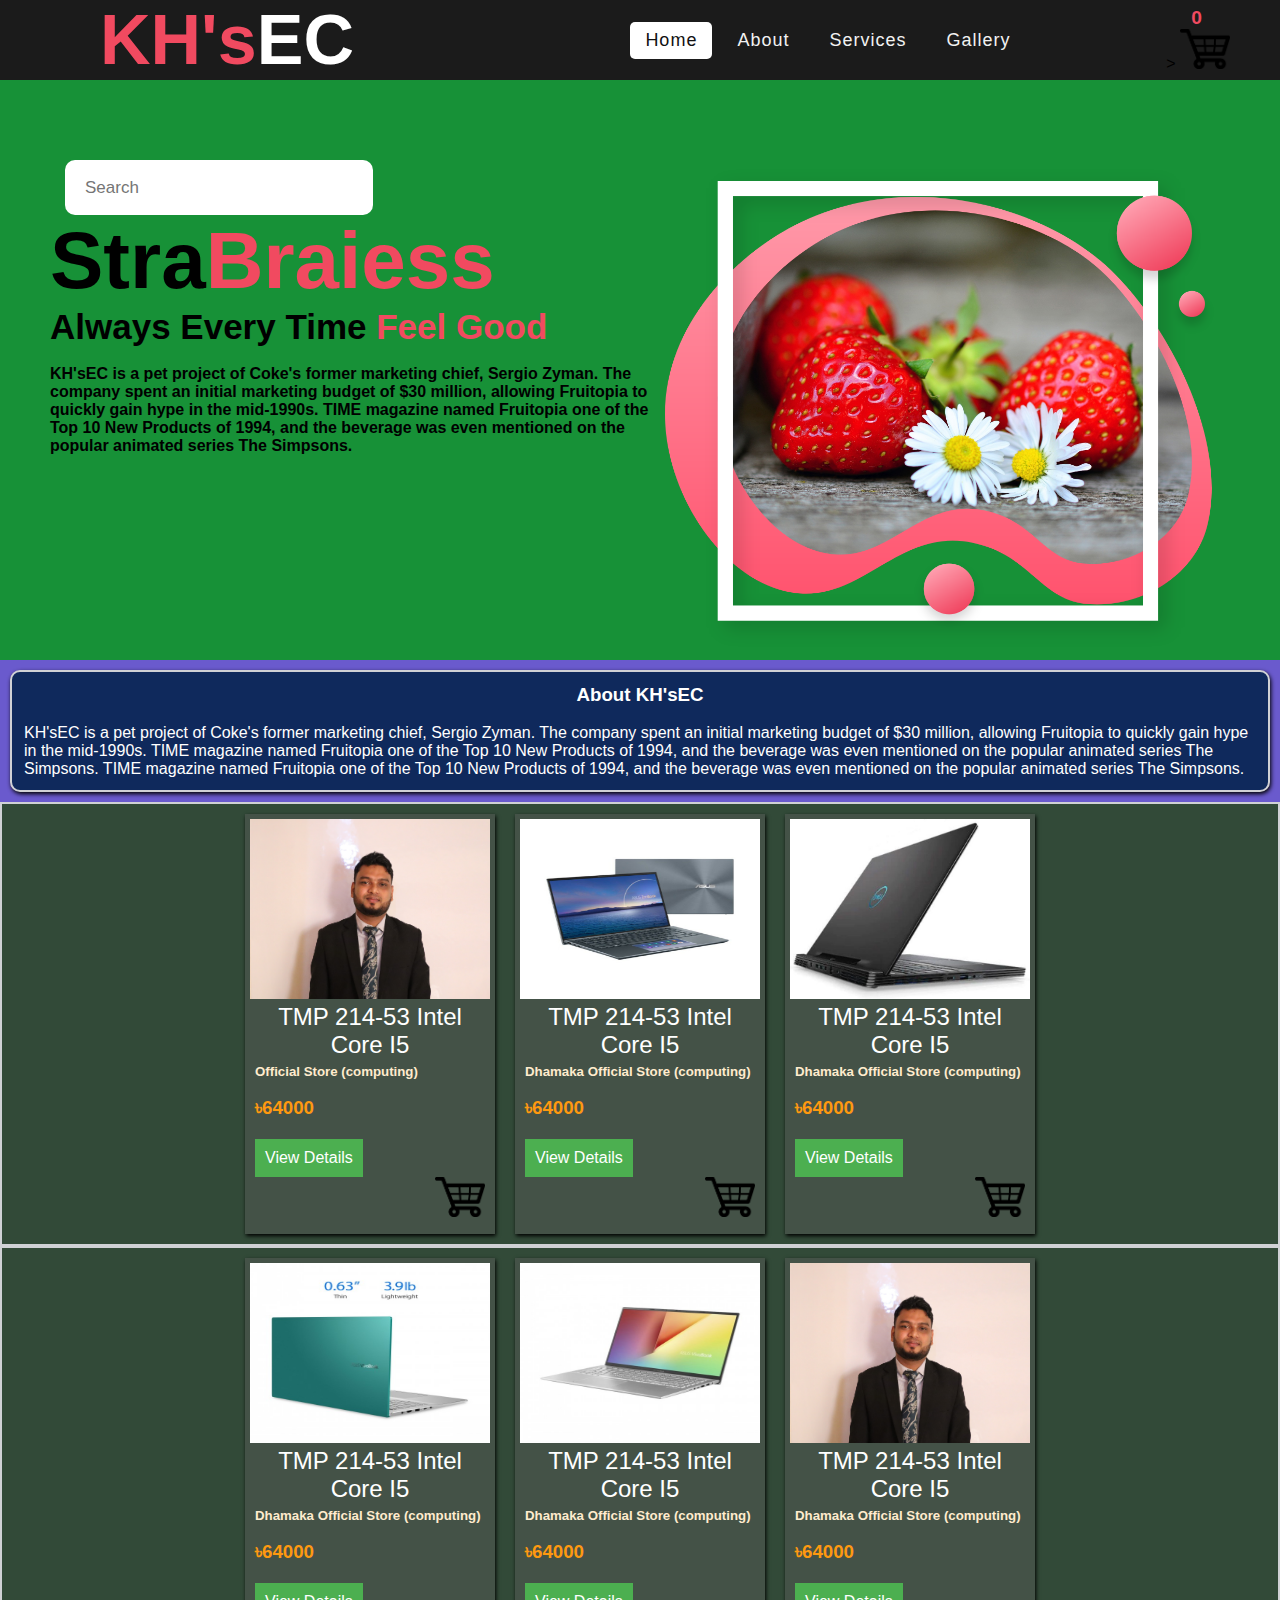
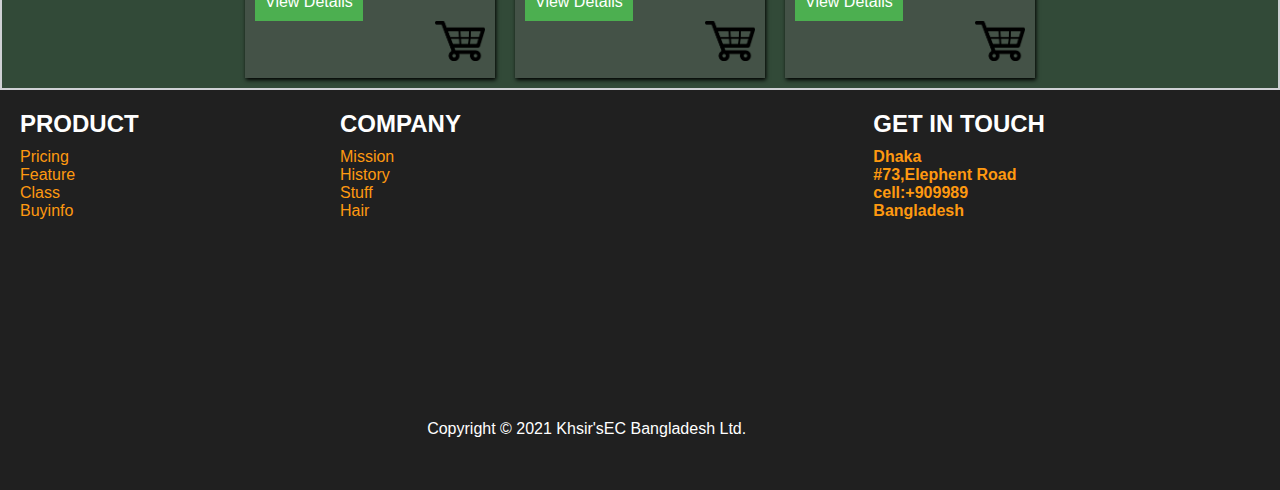
<file: index.html>
<!DOCTYPE html>
<html lang="en">
  <head>
    <meta charset="UTF-8" />
    <meta http-equiv="X-UA-Compatible" content="IE=edge" />
    <meta name="viewport" content="width=device-width, initial-scale=1.0" />
    <link rel="preconnect" href="https://fonts.googleapis.com" />
    <link rel="preconnect" href="https://fonts.gstatic.com" crossorigin />
    <link
      href="https://fonts.googleapis.com/css2?family=Dosis&display=swap"
      rel="stylesheet"
    />
    <link rel="stylesheet" type="text/css" href="css/style.css" />
    <link rel="stylesheet" href="https://cdnjs.cloudflare.com/ajax/libs/font-awesome/4.7.0/css/font-awesome.min.css">
    
    <link rel="stylesheet" href="https://cdnjs.cloudflare.com/ajax/libs/font-awesome/5.15.3/css/all.min.css"/>

   
    <title>KH'sEC</title>
  </head>

  <body>
    <div class="container">
      <div class="header">
        <nav>
          <div class="logo">
             <h1><span style="color:#F14A60;">KH's</span>EC</h1>
          </div>
          <input type="checkbox" id="click">
          <label for="click" class="menu-btn">
          <i class="fas fa-bars"></i>
          </label>
          
          <ul>
             <li><a class="active" href="#">Home</a></li>
             <li><a href="#">About</a></li>
             <li><a href="#">Services</a></li>
             <li><a href="#">Gallery</a></li>
             
            
             
            
          </ul>
          
          <div class="nav-icon">
            <h4 style="color: #F14A60; padding-left: 25px; font-size: larger;" id="incrementtext">0</h4>>
           <img class="icon-img" src="img/cart.png" /></h1> 
           
          </div>
          
          
       </nav>
      </div>
      <div class="banner">
        <div class="banner-inner">
          <div class="left-colum">
            <div class="searchbox">
              
              <input type="text" name="" placeholder="Search" />
            </div>
            <div class="detail">
              <h1>Stra<span>Braiess</span></h1>
              <h3>Always Every Time <span>Feel Good</span></h3>
              <br />
              <h4>
                KH'sEC is a pet project of Coke's former marketing chief, Sergio Zyman. The company spent an initial marketing budget of $30 million, allowing Fruitopia to quickly gain hype in the mid-1990s. TIME magazine named Fruitopia one of the Top 10 New Products of 1994, and the beverage was even mentioned on the popular animated series The Simpsons.
              </h4>
            </div>
          </div>
          <div class="right-colum">
            <img src="img/feature.png" />
          </div>
        </div>
      </div>
      <div class="heading-text">
        <div class="card-heading-text">
          <h3 style="display: flex; justify-content: center;">About KH'sEC</h3>
          <br>
          <p>KH'sEC is a pet project of Coke's former marketing chief, Sergio Zyman. The company spent an initial marketing budget of $30 million, allowing Fruitopia to quickly gain hype in the mid-1990s. TIME magazine named Fruitopia one of the Top 10 New Products of 1994, and the beverage was even mentioned on the popular animated series The Simpsons. TIME magazine named Fruitopia one of the Top 10 New Products of 1994, and the beverage was even mentioned on the popular animated series The Simpsons.</p>
        </div>
      </div>
      <div class="card-section-one">
        <div class="containers">
          
          <div class="card">
            <img class="image" src="img/khair.jpg" />
            <div class="title">TMP 214-53 Intel Core I5</div>
            <div class="image-description">
             <h5>Official Store (computing)</h5>
              <br>
              

             <h3 style="color: #FE9910;">৳64000</h3>
              <section class="sec">
             <a href="page02/index.html"><button class="button">View Details</button></a>
             <div class="nav-icon">
    <span class="btn" onclick="incrementButton()"><img  class="icon-img" src="img/cart.png" /></span>
            </div>
          </section>
            
            
            </div>
          
            
          </div>
         
          

          <div class="card">
            <img class="image" src="img/05.jpg" />
            <div class="title">TMP 214-53 Intel Core I5</div>
            <div class="image-description">
             <h5> Dhamaka Official Store (computing)</h5>
              <br>

             <h3 style="color: #FE9910;">৳64000</h3> 

             <section class="sec">
              <a href="page02/index.html"><button class="button">View Details</button></a>
              <div class="nav-icon">
     <span class="btn" onclick="incrementButton()"><img  class="icon-img" src="img/cart.png" /></span>
             </div>
           </section>
                      
            </div>
          </div>
        
        <a href="page02/index.html">
          <div class="card">
            <img class="image" src="img/06.png" />
            <div class="title">TMP 214-53 Intel Core I5</div>
            <div class="image-description">
             <h5> Dhamaka Official Store (computing)</h5>
              <br>

             <h3 style="color: #FE9910;">৳64000</h3> 
             <section class="sec">
              <a href="page02/index.html"><button class="button">View Details</button></a>
              <div class="nav-icon">
     <span class="btn" onclick="incrementButton()"><img  class="icon-img" src="img/cart.png" /></span>
             </div>
           </section>
            </div>
          </div>
        </div>
      </div>
    </a>
      <div class="card-section-two">
        <div class="containers">
          <a href="page02/index.html">
          <div class="card">
            <img class="image" src="img/02.jpg" />
            <div class="title">TMP 214-53 Intel Core I5</div>
            <div class="image-description">
             <h5> Dhamaka Official Store (computing)</h5>
              <br>

             <h3 style="color: #FE9910;">৳64000</h3> 
             <section class="sec">
              <a href="page02/index.html"><button class="button">View Details</button></a>
              <div class="nav-icon">
     <span class="btn" onclick="incrementButton()"><img  class="icon-img" src="img/cart.png" /></span>
             </div>
           </section>
            </div>
          </div>
        </a>
          <a href="page02/index.html">
          <div class="card">
            <img class="image" src="img/04.jpg" />
            <div class="title">TMP 214-53 Intel Core I5</div>
            <div class="image-description">
             <h5> Dhamaka Official Store (computing)</h5>
              <br>

             <h3 style="color: #FE9910;">৳64000</h3> 
             <section class="sec">
              <a href="page02/index.html"><button class="button">View Details</button></a>
              <div class="nav-icon">
     <span class="btn" onclick="incrementButton()"><img  class="icon-img" src="img/cart.png" /></span>
             </div>
           </section>
            </div>
          </div>
        </a>
          <a href="page02/index.html">
          <div class="card">
            <img class="image" src="img/khair.jpg" />
            <div class="title">TMP 214-53 Intel Core I5</div>
            <div class="image-description">
             <h5> Dhamaka Official Store (computing)</h5>
              <br>

             <h3 style="color: #FE9910;">৳64000</h3> 
             <section class="sec">
              <a href="page02/index.html"><button class="button">View Details</button></a>
              <div class="nav-icon">
     <span class="btn" onclick="incrementButton()"><img  class="icon-img" src="img/cart.png" /></span>
             </div>
           </section>
            </div>
          </div>
        </a>
       
        </div>
      </div>
      <div class="footer">
        <div class="footer-container">
          <div class="footer-area-01">
            <div class="section1">
              <h2 class="footer-title">PRODUCT</h2>
              <a href="#">Pricing</a>
              <a href="#">Feature</a>
              <a href="#">Class</a>
              <a href="#">Buyinfo</a>
              
            </div>
          </div>
          <div class="footer-area-02">
            <div class="section2">
              <h2 class="footer-title">COMPANY</h2>
              <a href="#">Mission</a>
              <a href="#">History</a>
              <a href="#">Stuff</a>
              <a href="#">Hair</a>

              <p class="copy-right">Copyright © 2021 Khsir'sEC Bangladesh Ltd.</p>
              
      
            </div>
          </div>
          <div class="footer-area-03">
            <div class="section3">
              <h2 class="footer-title">GET IN TOUCH</h2>
             
              <h4>Dhaka</h4>
              <h4>#73,Elephent Road</h4>
              <h4>cell:+909989</h4>
              <h4>Bangladesh</h4>
              
            </div>
           
          </div>
         
        </div>
      </div>
    </div>
    
   <script>
       function incrementButton() {
        var element = document.getElementById("incrementtext");
        var value = element.innerHTML;
        ++value;
        console.log(value);
        document.getElementById("incrementtext").innerHTML = value;
      }
   </script>
    
  </body>
</html>
</file>
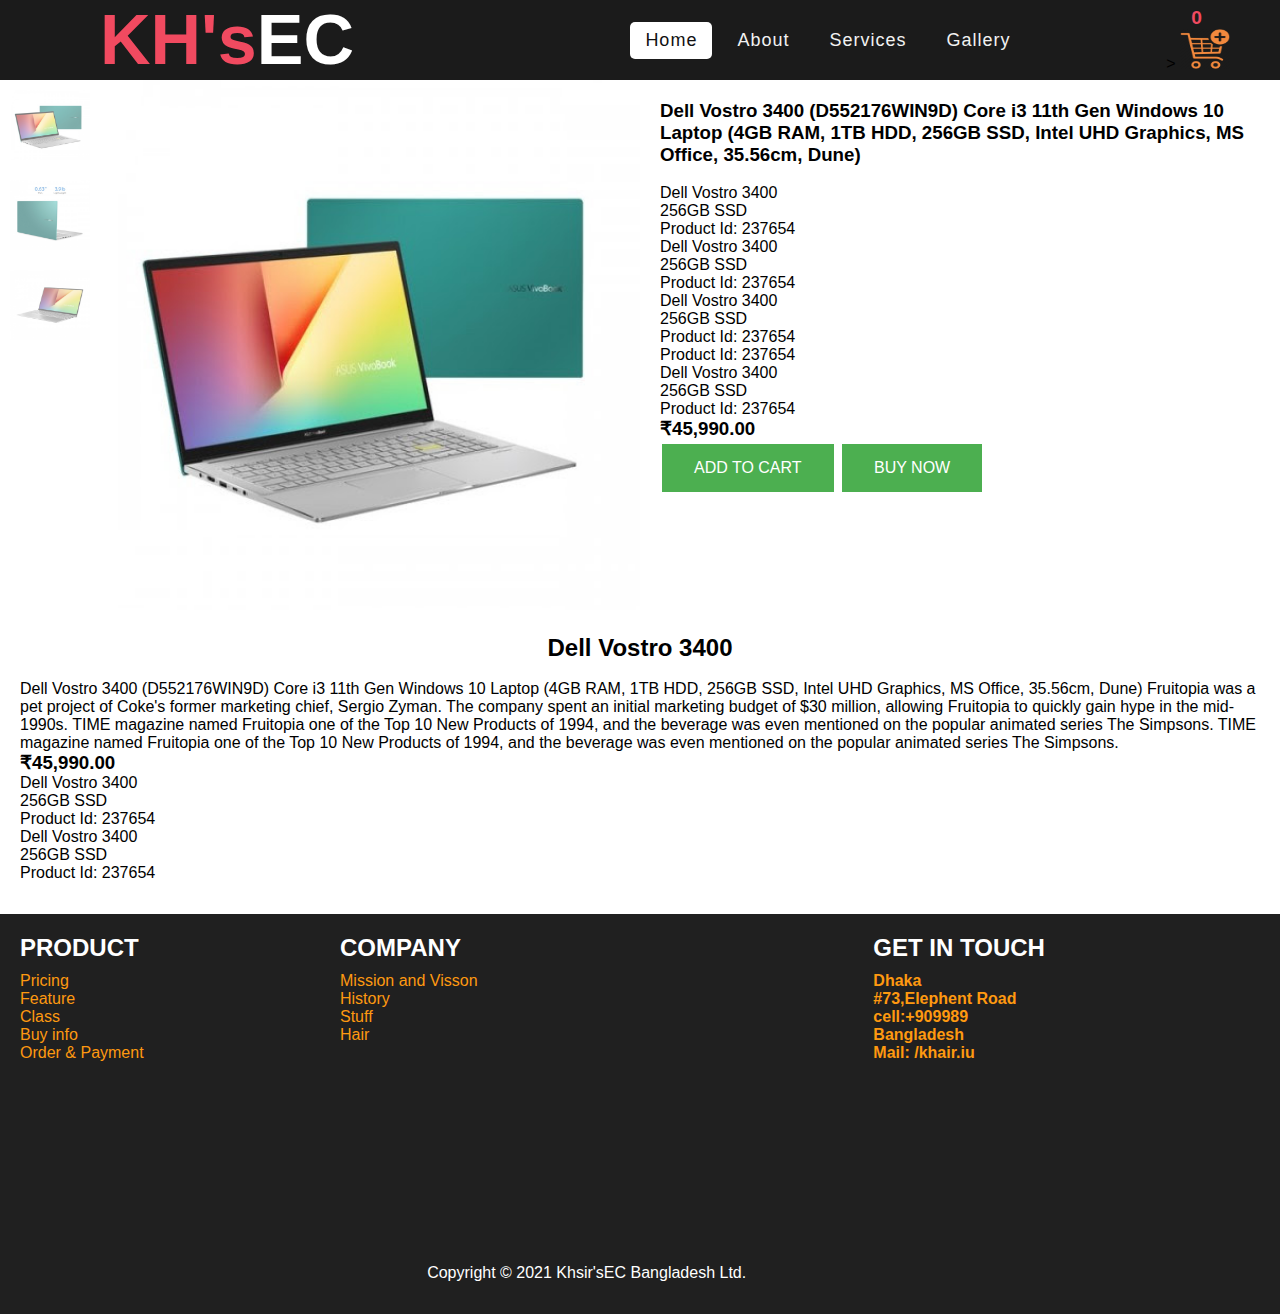
<file: page02/index.html>
<!DOCTYPE html>
<html lang="en">
  <head>
    <meta charset="UTF-8" />
    <meta http-equiv="X-UA-Compatible" content="IE=edge" />
    <meta name="viewport" content="width=device-width, initial-scale=1.0" />
    <link rel="stylesheet" type="text/css" href="style.css" />
    
    <link rel="stylesheet" href="https://cdnjs.cloudflare.com/ajax/libs/font-awesome/4.7.0/css/font-awesome.min.css">
    <link rel="stylesheet" href="https://cdnjs.cloudflare.com/ajax/libs/font-awesome/5.15.3/css/all.min.css"/>
    <title>Khair'sEC</title>
  </head>
  <body>
    <div class="con">
      <div class="header">
        <nav>
          <div class="logo">
             <h1><span style="color:#F14A60;">KH's</span>EC</h1>
          </div>
          <input type="checkbox" id="click">
          <label for="click" class="menu-btn">
          <i class="fas fa-bars"></i>
          </label>
          
          <ul>
             <li><a class="active" href="/index.html">Home</a></li>
             <li><a href="#">About</a></li>
             <li><a href="#">Services</a></li>
             <li><a href="#">Gallery</a></li>
            
             
            
          </ul>
          <div class="nav-icon">
            <h4 style="color: #F14A60; padding-left: 25px; font-size: larger;" id="incrementtext">0</h4>>
            <img class="icon-img" src="img/cart.png" />
          </div>
          
          
       </nav>
      </div>
      <div class="product-details-img">
        <div class="container">
          <div class="product">
            <div class="smallImage">
              <img src="img/01.jpg" onclick="myFunction(this)" />
              <img src="img/02.jpg" onclick="myFunction(this)" />
              <img src="img/03.jpg" onclick="myFunction(this)" />
            </div>

            <div class="imageContainer">
              <img id="imageBox" src="img/01.jpg" />
            </div>
          </div>
        </div>
      </div>
      <div class="product-details-description">
        <div class="product-details-description-section">
          <h3>
            Dell Vostro 3400 (D552176WIN9D) Core i3 11th Gen Windows 10 Laptop
            (4GB RAM, 1TB HDD, 256GB SSD, Intel UHD Graphics, MS Office,
            35.56cm, Dune)
          </h3>
          <br />
         
          <p>Dell Vostro 3400</p>
          <p>256GB SSD</p>
          <p>Product Id: 237654</p>
          <p>Dell Vostro 3400</p>
          <p>256GB SSD</p>
          <p>Product Id: 237654</p>
          <p>Dell Vostro 3400</p>
          <p>256GB SSD</p>
          <p>Product Id: 237654</p>
          <p>Product Id: 237654</p>
          <p>Dell Vostro 3400</p>
          <p>256GB SSD</p>
          <p>Product Id: 237654</p>
          <h3>₹45,990.00</h3>
          <a href="#" class="button" onclick="incrementButton()">ADD TO CART</a>
          <button class="button">BUY NOW</button>
        </div>
      </div>
      <div class="product-description">
        <h2 class="p-title">Dell Vostro 3400</h2>
        <br>
        
          <p>Dell Vostro 3400 (D552176WIN9D) Core i3 11th Gen Windows 10 Laptop (4GB RAM, 1TB HDD, 256GB SSD, Intel UHD Graphics, MS Office, 35.56cm, Dune)
          Fruitopia was a pet project of Coke's former marketing chief, Sergio
          Zyman. The company spent an initial marketing budget of $30 million,
          allowing Fruitopia to quickly gain hype in the mid-1990s. TIME
          magazine named Fruitopia one of the Top 10 New Products of 1994, and
          the beverage was even mentioned on the popular animated series The
          Simpsons. TIME magazine named Fruitopia one of the Top 10 New Products
          of 1994, and the beverage was even mentioned on the popular animated
          series The Simpsons.</p>
          <h3>₹45,990.00</h3>
          <p>Dell Vostro 3400</p>
          <p>256GB SSD</p>
          <p>Product Id: 237654</p>
          <p>Dell Vostro 3400</p>
          <p>256GB SSD</p>
          <p>Product Id: 237654</p>
        
      </div>
      <div class="footer">
        
          <div class="footer-container">
            <div class="footer-area-01">
              <div class="section1">
                <h2 class="footer-title">PRODUCT</h2>
                <a href="#">Pricing</a>
                <a href="#">Feature</a>
                <a href="#">Class</a>
                <a href="#">Buy info</a>
                <a href="#">Order & Payment
              </div>
            </div>
            <div class="footer-area-02">
              <div class="section2">
                <h2 class="footer-title">COMPANY</h2>
                <a href="#">Mission and Visson</a>
                <a href="#">History</a>
                <a href="#">Stuff</a>
                <a href="#">Hair</a>
              </div>
              <p class="copy-right">Copyright © 2021 Khsir'sEC Bangladesh Ltd.</p>
            </div>
            <div class="footer-area-03">
              <div class="section3">
                <h2 class="footer-title">GET IN TOUCH</h2>

                <h4>Dhaka</h4>
                <h4>#73,Elephent Road</h4>
                <h4>cell:+909989</h4>
                <h4>Bangladesh</h4>
                <h4>Mail: /khair.iu</h4>
              </div>
             
            </div>
          </div>
          
        </div>
      </div>
     </div>
     <script>
      function incrementButton() {
       var element = document.getElementById("incrementtext");
       var value = element.innerHTML;
       ++value;
       console.log(value);
       document.getElementById("incrementtext").innerHTML = value;
     }
  </script>

    <script type="text/javascript" src="script.js"></script>
  </body>
</html>
</file>
<file: css/style.css>
* {
  margin: 0;
  padding: 0;
  box-sizing: border-box;
  font-family: "Poppins", sans-serif;
}

body {
  background-color: slateblue;
}

/*Grid start*/

.container {
  height: 700px;
  width: 100%;
  display: grid;
  grid-template-columns: repeat(12, 1fr);
  grid-template-rows: 80px auto;
}

.header {
  background-color: slateblue;
  grid-column: 1/-1;
}
.banner {
  background-color: #179137;
  grid-column: 1/-1;
}

.heading-text {
  grid-column: 1/-1;
}
.card-section-one {
  background-color: steelblue;
  border: 2px solid #d0d1d5;
  grid-column: 1/-1;
}
.card-section-two {
  background-color: slateblue;
  border: 2px solid #d0d1d5;
  grid-column: 1/-1;
}

.footer {
  grid-column: 1/-1;
}

/*Grid end */

/*Header section start*/

.logo {
  padding-left: 0px;
}

nav {
  display: flex;
  height: 80px;
  width: 100%;
  background: #1b1b1b;
  align-items: center;
  justify-content: space-between;
  padding: 0 50px 0 100px;
  flex-wrap: wrap;
}

nav .logo {
  color: #fff;
  font-size: 35px;
  font-weight: 600;
}
nav .nav-icon {
}
.icon-img {
  width: 50px;
  height: 40px;
}
@media (max-width: 920px) {
  .icon-img {
    width: 30px;
    height: 20px;
    padding-left: 20px;
  }
}
nav ul {
  display: flex;
  flex-wrap: wrap;
  list-style: none;
}
nav ul li {
  margin: 0 5px;
}
nav ul li a {
  color: #f2f2f2;
  text-decoration: none;
  font-size: 18px;
  font-weight: 500;
  padding: 8px 15px;
  border-radius: 5px;
  letter-spacing: 1px;
  transition: all 0.3s ease;
}
nav ul li a.active,
nav ul li a:hover {
  color: #111;
  background: #fff;
}
nav .menu-btn i {
  color: #fff;
  font-size: 22px;
  cursor: pointer;
  display: none;
}
input[type="checkbox"] {
  display: none;
}
@media (max-width: 1000px) {
  nav {
    padding: 0 40px 0 50px;
  }
}
@media (max-width: 920px) {
  nav .menu-btn i {
    display: block;
    padding-left: 10px;
    float: left;
  }
  #click:checked ~ .menu-btn i:before {
    content: "\f00d";
  }
  nav ul {
    position: fixed;
    top: 80px;
    left: -100%;
    background: #111;
    height: 100vh;
    width: 100%;
    text-align: center;
    display: block;
    transition: all 0.3s ease;
  }
  #click:checked ~ ul {
    left: 0;
  }
  nav ul li {
    width: 100%;
    margin: 40px 0;
  }
  nav ul li a {
    width: 100%;
    margin-left: -100%;
    display: block;
    font-size: 20px;
    transition: 0.6s cubic-bezier(0.68, -0.55, 0.265, 1.55);
  }
  #click:checked ~ ul li a {
    margin-left: 0px;
  }
  nav ul li a.active,
  nav ul li a:hover {
    background: none;
    color: cyan;
  }
}
.content {
  position: absolute;
  top: 50%;
  left: 50%;
  transform: translate(-50%, -50%);
  text-align: center;
  z-index: -1;
  width: 100%;
  padding: 0 30px;
  color: #1b1b1b;
}
.content div {
  font-size: 40px;
  font-weight: 700;
}

/*Header section end*/

/*Banner section start*/

.banner {
  padding-left: 50px;
}

.banner-inner {
  display: flex;
  margin-top: 80px;
}

.left-colum,
.right-colum {
  flex-basis: 50%;
}

.right-colum img {
  width: 90%;
}

.searchbox input {
  height: 55px;
  width: 50%;
  margin-left: 15px;
  font-size: 17px;
  border: 0;
  outline: none;
  border-radius: 10px;
  padding-left: 20px;
}
@media (max-width: 920px) {
  .searchbox input {
    height: 55px;
    width: auto;
    margin-left: 15px;
    font-size: 17px;
    border: 0;
    outline: none;
    border-radius: 10px;
    padding-left: 20px;
  }
}

.detail h1 {
  font-size: 80px;
}
.detail h3 {
  font-size: 35px;
}
@media (max-width: 920px) {
  .detail h1 {
    font-size: 40px;
  }
  .detail h3 {
    font-size: 20px;
  }
}

.detail span {
  color: #f14a60;
}

/*Banner section end*/

/* card-heading-text start*/
.heading-text {
}

.card-heading-text {
  background-color: #0f295c;
  height: auto;
  width: auto;
  border: 2px solid #d0d1d5;
  border-radius: 10px;
  margin: 10px;

  padding: 12px;

  box-shadow: 1px 2px 4px black;
  box-sizing: border-box;
  display: grid;
  justify-content: center;
  color: white;
}

/*card-heading-text end */

/*Card Section One start */
.nav-icon {
  float: right;
  margin-bottom: 0px;
}
.nav-icon:hover {
  cursor: pointer;
}

.containers {
  background-color: #324a38;
  justify-content: center;
  display: flex;
  flex-wrap: wrap;
}
.button {
  background-color: #4caf50;
  border: none;
  color: white;
  padding: 10px 10px;
  margin-top: 20px;
  text-align: center;
  text-decoration: none;
  display: inline-block;
  font-size: 16px;

  cursor: pointer;
}
@media (max-width: 920px) {
  .nav-icon .icon-img {
    height: 50px;
    width: 50px;
  }
}
.sec {
  display: flex;
  display: inline;
}
.card {
  width: 250px;
  height: 420px;
  padding: 5px;
  box-shadow: 1px 2px 4px black;
  box-sizing: border-box;
  background-color: #445247;
  margin: 10px;
}
.image {
  width: 100%;
  height: 180px;
}
.title {
  text-align: center;
  font-size: 1.5rem;
  color: white;
}

.image-description {
  text-align: justify;
  color: rgb(238, 18, 18);
  padding: 5px;
}
.image-description h5 {
  color: blanchedalmond;
}
.card:hover {
  box-shadow: 6px 10px 12px white;
}
/*Card Section One end */

/*Footer Section start*/
.footer-container {
  height: 400px;
  width: 100%;
  display: grid;
  grid-template-columns: repeat(12, 1fr);
  grid-template-rows: 30px auto;
}
.section1 {
  list-style: none;
}
a {
  display: block;
  text-decoration: none;
}
.footer-area-01 {
  background-color: #202020;
  grid-column: 1/4;
  grid-row: 1/-1;
  color: #fe9910;
}
.footer-area-02 {
  background-color: #202020;
  grid-column: 4/9;
  grid-row: 1/-1;
  color: #fe9910;
}
.footer-area-03 {
  background-color: #202020;
  grid-column: 9/-1;
  grid-row: 1/-1;
  color: #fe9910;
}
.footer-title {
  color: white;
  padding-bottom: 10px;
}
.footer-area-02 a {
  color: #fe9910;
}
.footer-area-01 a {
  color: #fe9910;
}
.section2 {
  padding: 20px;
}

.section1 {
  padding: 20px;
}

.section3 {
  padding: 20px;
}
.copy-right {
  color: white;
  height: 150px;
  padding-top: 200px;
  display: flex;
  justify-content: center;
}

/*Footer Section end*/
</file>
<file: page02/style.css>
* {
  margin: 0;
  padding: 0;
  box-sizing: border-box;
  font-family: "Poppins", sans-serif;
}
.con {
  height: auto;
  width: 100%;
  display: grid;
  grid-template-columns: repeat(12, 1fr);
  grid-template-rows: 80px auto;
}

.header {
  background-color: #65a590;
  grid-column: 1/-1;
}
.footer {
  grid-column: 1/-1;
}

.product-details-img {
  grid-column: 1/7;
}
.product-details-description {
  grid-column: 7/-1;
}
.product-details-description-section {
  padding: 20px;
}
.button {
  background-color: #4caf50;
  border: none;
  color: white;
  padding: 15px 32px;
  text-align: center;
  text-decoration: none;
  display: inline-block;
  font-size: 16px;
  margin: 4px 2px;
  cursor: pointer;
}
.product-description {
  grid-column: 1/-1;

  height: 300px;
  padding: 20px;
}
.p-title {
  display: flex;
  justify-content: center;
}
/*Header section start*/

.logo {
  padding-left: 0px;
}

nav {
  display: flex;
  height: 80px;
  width: 100%;
  background: #1b1b1b;
  align-items: center;
  justify-content: space-between;
  padding: 0 50px 0 100px;
  flex-wrap: wrap;
}

nav .logo {
  color: #fff;
  font-size: 35px;
  font-weight: 600;
}
nav .nav-icon {
}
.icon-img {
  width: 50px;
  height: 40px;
}
@media (max-width: 920px) {
  .icon-img {
    width: 30px;
    height: 20px;
    padding-left: 20px;
  }
}
nav ul {
  display: flex;
  flex-wrap: wrap;
  list-style: none;
}
nav ul li {
  margin: 0 5px;
}
nav ul li a {
  color: #f2f2f2;
  text-decoration: none;
  font-size: 18px;
  font-weight: 500;
  padding: 8px 15px;
  border-radius: 5px;
  letter-spacing: 1px;
  transition: all 0.3s ease;
}
nav ul li a.active,
nav ul li a:hover {
  color: #111;
  background: #fff;
}
nav .menu-btn i {
  color: #fff;
  font-size: 22px;
  cursor: pointer;
  display: none;
}
input[type="checkbox"] {
  display: none;
}
@media (max-width: 1000px) {
  nav {
    padding: 0 40px 0 50px;
  }
}
@media (max-width: 920px) {
  nav .menu-btn i {
    display: block;
    padding-left: 10px;
    float: left;
  }
  #click:checked ~ .menu-btn i:before {
    content: "\f00d";
  }
  nav ul {
    position: fixed;
    top: 80px;
    left: -100%;
    background: #111;
    height: 100vh;
    width: 100%;
    text-align: center;
    display: block;
    transition: all 0.3s ease;
  }
  #click:checked ~ ul {
    left: 0;
  }
  nav ul li {
    width: 100%;
    margin: 40px 0;
  }
  nav ul li a {
    width: 100%;
    margin-left: -100%;
    display: block;
    font-size: 20px;
    transition: 0.6s cubic-bezier(0.68, -0.55, 0.265, 1.55);
  }
  #click:checked ~ ul li a {
    margin-left: 0px;
  }
  nav ul li a.active,
  nav ul li a:hover {
    background: none;
    color: cyan;
  }
}
.content {
  position: absolute;
  top: 50%;
  left: 50%;
  transform: translate(-50%, -50%);
  text-align: center;
  z-index: -1;
  width: 100%;
  padding: 0 30px;
  color: #1b1b1b;
}
.content div {
  font-size: 40px;
  font-weight: 700;
}

/*Header section end*/

.smallImage img {
  height: 90px;
  width: 100px;
  display: block;
  cursor: pointer;
  padding: 10px;
  opacity: 0.6;
}

.smallImage img:hover {
  opacity: 1;
}

.smallImage {
  float: left;
}

.imageContainer img {
  height: 530px;
}
@media (max-width: 920px) {
  .imageContainer img {
    height: 250px;
    padding-left: 25px;
  }
}
.imageContainer {
  float: right;
}

/*Footer Section start*/
.footer-container {
  height: 400px;
  width: 100%;
  display: grid;
  grid-template-columns: repeat(12, 1fr);
  grid-template-rows: 0px auto;
}
.footer-area-01 {
  background-color: #202020;
  grid-column: 1/4;
  grid-row: 1/-1;
  color: #fe9910;
}
.footer-area-02 {
  background-color: #202020;
  grid-column: 4/9;
  color: #fe9910;
}
.footer-area-03 {
  background-color: #202020;
  grid-column: 9/-1;

  color: #fe9910;
}
.footer-title {
  color: white;
  padding-bottom: 10px;
}
.footer-area-02 a {
  color: #fe9910;
}
.footer-area-01 a {
  color: #fe9910;
}
.section2 {
  padding: 20px;
}

.section1 {
  padding: 20px;
}

.section3 {
  padding: 20px;
}

a {
  display: block;
  text-decoration: none;
}
.copy-right {
  color: white;
  height: 150px;
  padding-top: 200px;
  display: flex;
  justify-content: center;
}
/*Footer Section end*/
</file>
